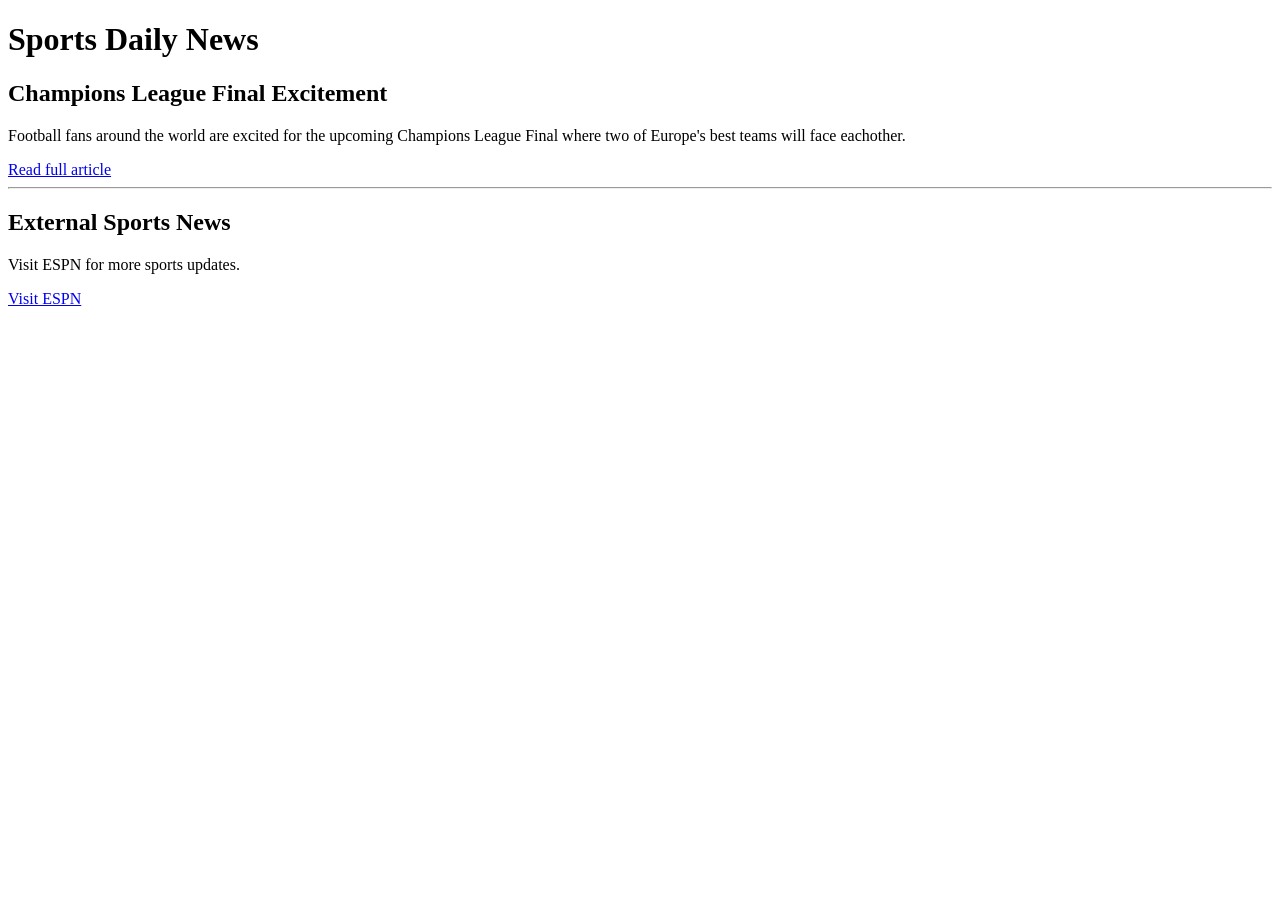
<file: index.html>
<!DOCTYPE html>
<html>

  <head>
    <title>Sports Daily News</title>
  </head>

  <body>
    <h1>Sports Daily News</h1>
    <h2>Champions League Final Excitement</h2>
    <p>Football fans around the world are excited for the upcoming Champions League Final where two of Europe's best teams will face eachother.</p>
    <a href="article.html">Read full article</a>
    <hr>
    <h2>External Sports News</h2>
    <p>Visit ESPN for more sports updates.</p>
    <a href="https://www.espn.com/" target="_blank">
      Visit ESPN
      <a/>
  </body>
</html>
</file>
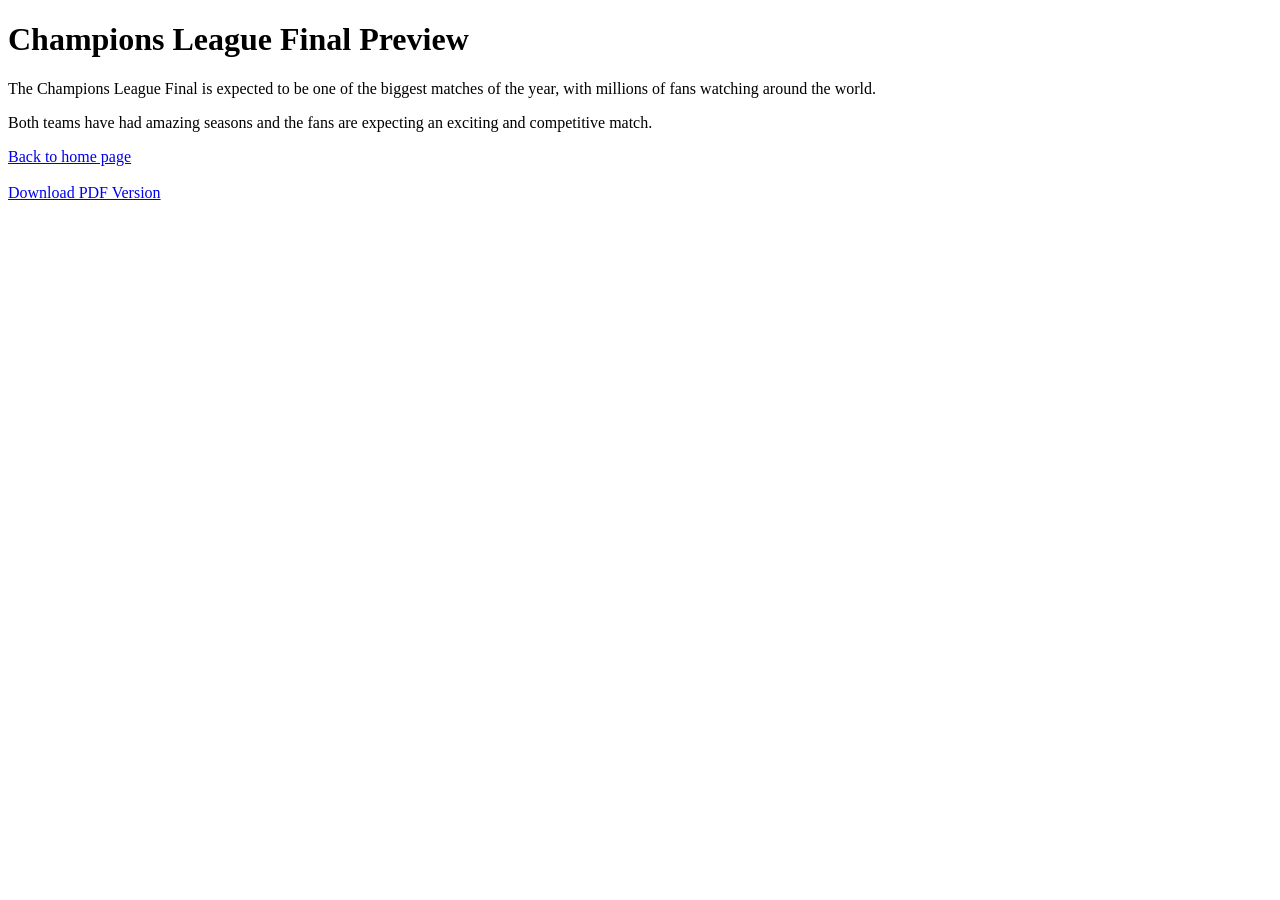
<file: article.html>
<!DOCTYPE html>
<html>
  
<head>
  <title>Champions League Article</title>
</head>

  <body>
    <h1>Champions League Final Preview</h1>
    <p>The Champions League Final is expected to be one of the biggest matches of the year, with millions of fans watching around the world.</p>
    <p>Both teams have had amazing seasons and the fans are expecting an exciting and competitive match.</p>
    <a href="index.html">Back to home page</a>
    <br><br>
    <a href="documents/article.pdf" target="_blank">
      Download PDF Version
    </a>
  </body>
</html>
</file>
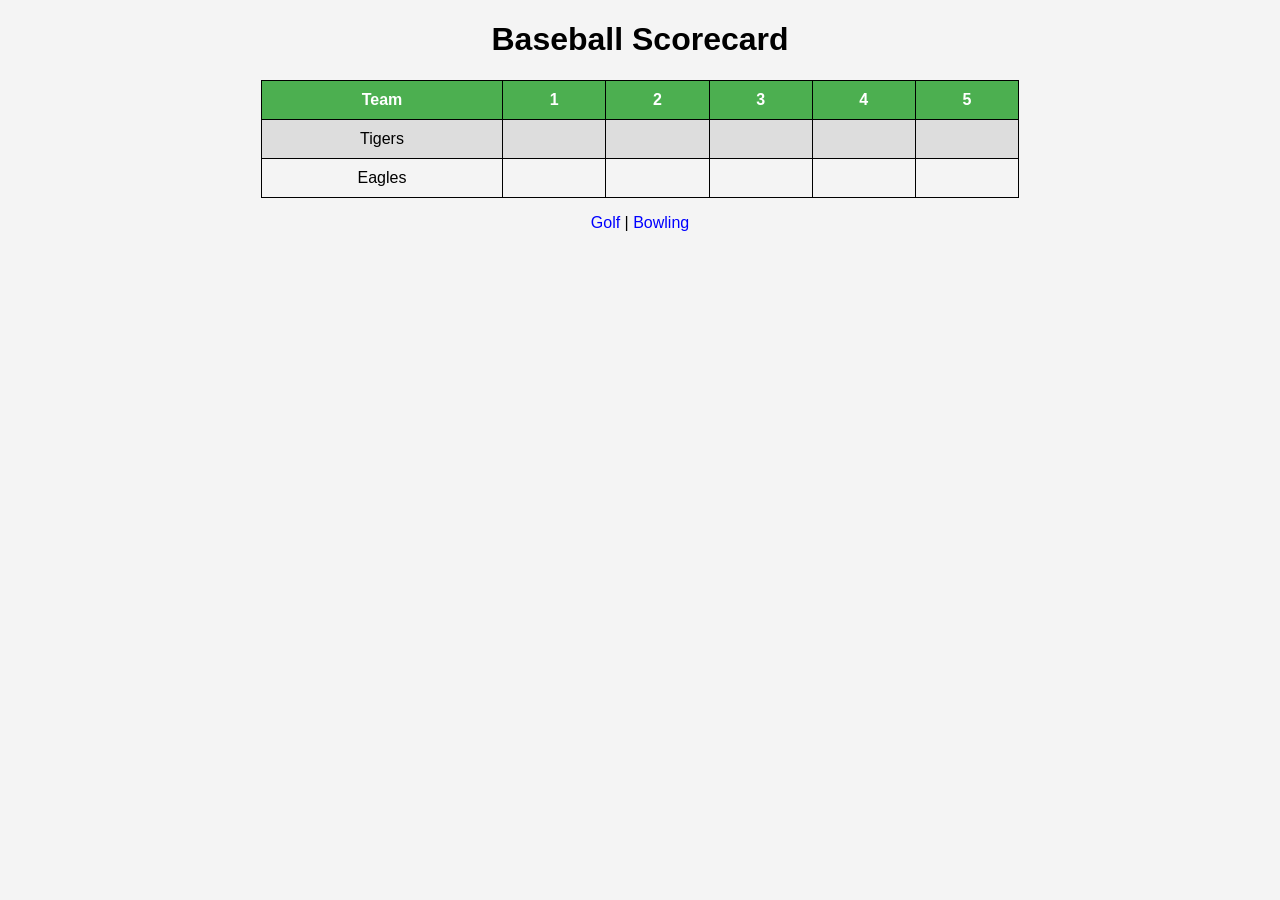
<file: baseball.html>
<!DOCTYPE html>
<html>
<head>
<title>Baseball Scorecard</title>
<link rel="stylesheet" href="style.css">
</head>
<body>

<h1>Baseball Scorecard</h1>

<table>

<tr>
<th>Team</th>
<th>1</th><th>2</th><th>3</th><th>4</th><th>5</th>
</tr>

<tr>
<td>Tigers</td>
<td></td><td></td><td></td><td></td><td></td>
</tr>

<tr>
<td>Eagles</td>
<td></td><td></td><td></td><td></td><td></td>
</tr>

</table>

<p><a href="index.html">Golf</a> | <a href="bowling.html">Bowling</a></p>

</body>
</html>
</file>
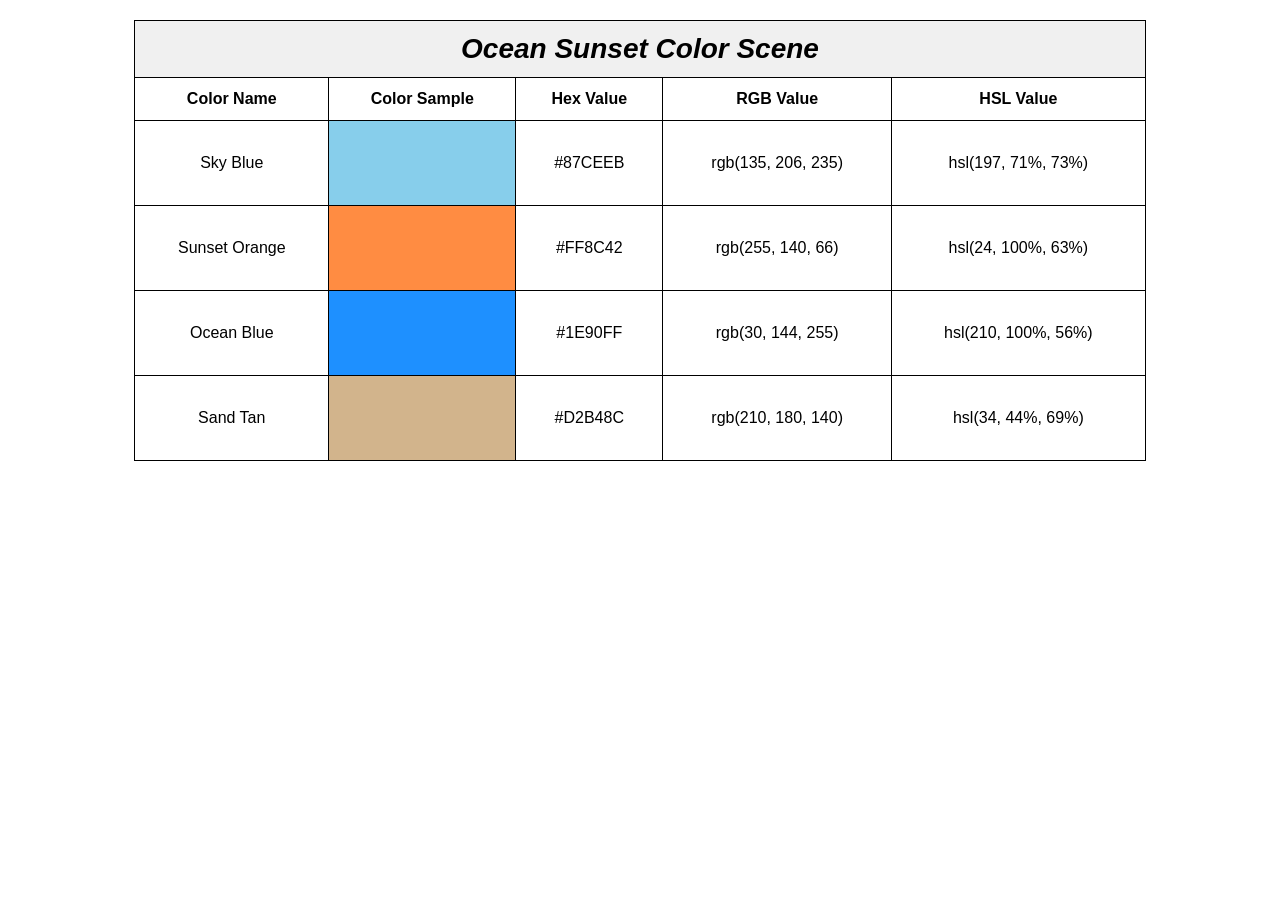
<file: color_scheme.html>
<!DOCTYPE html>
<html>
<head>
<title>Ocean Sunset Color Scene</title>
<style>
table {
border-collapse: collapse;
width: 80%;
margin: 20px auto;
text-align: center;
font-family: Arial, sans-serif;
}

th, td {
border: 1px solid black;
padding: 12px;
}

.scene-title {
font-size: 28px;
font-weight: bold;
font-style: italic;
background-color: #f0f0f0;
}

.color-box {
height: 60px;
}
</style>
</head>
<body>

<table>
<tr>
<th colspan="5" class="scene-title">
Ocean Sunset Color Scene
</th>
</tr>

<tr>
<th>Color Name</th>
<th>Color Sample</th>
<th>Hex Value</th>
<th>RGB Value</th>
<th>HSL Value</th>
</tr>

<tr>
<td>Sky Blue</td>
<td class="color-box" style="background-color:#87CEEB;"></td>
<td>#87CEEB</td>
<td>rgb(135, 206, 235)</td>
<td>hsl(197, 71%, 73%)</td>
</tr>

<tr>
<td>Sunset Orange</td>
<td class="color-box" style="background-color:#FF8C42;"></td>
<td>#FF8C42</td>
<td>rgb(255, 140, 66)</td>
<td>hsl(24, 100%, 63%)</td>
</tr>

<tr>
<td>Ocean Blue</td>
<td class="color-box" style="background-color:#1E90FF;"></td>
<td>#1E90FF</td>
<td>rgb(30, 144, 255)</td>
<td>hsl(210, 100%, 56%)</td>
</tr>

<tr>
<td>Sand Tan</td>
<td class="color-box" style="background-color:#D2B48C;"></td>
<td>#D2B48C</td>
<td>rgb(210, 180, 140)</td>
<td>hsl(34, 44%, 69%)</td>
</tr>

</table>

</body>
</html>
</file>
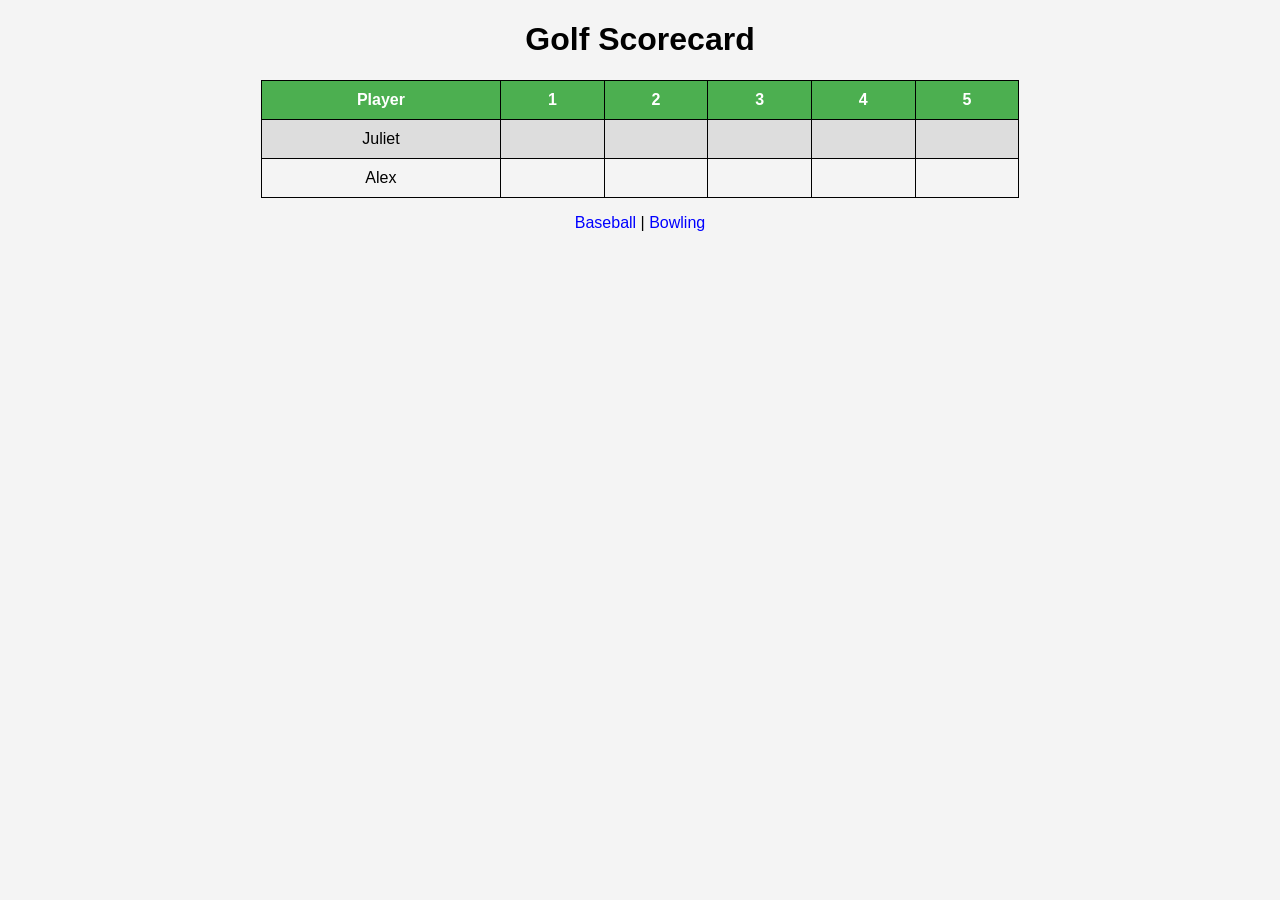
<file: golf.html>
<!DOCTYPE html>
<html>
<head>
<title>Golf Scorecard</title>
<link rel="stylesheet" href="style.css">
</head>
<body>

<h1>Golf Scorecard</h1>

<table>
<tr>
<th>Player</th>
<th>1</th><th>2</th><th>3</th><th>4</th><th>5</th>
</tr>

<tr>
<td>Juliet</td>
<td></td><td></td><td></td><td></td><td></td>
</tr>

<tr>
<td>Alex</td>
<td></td><td></td><td></td><td></td><td></td>
</tr>

</table>

<p><a href="baseball.html">Baseball</a> | <a href="bowling.html">Bowling</a></p>

</body>
</html>
</file>
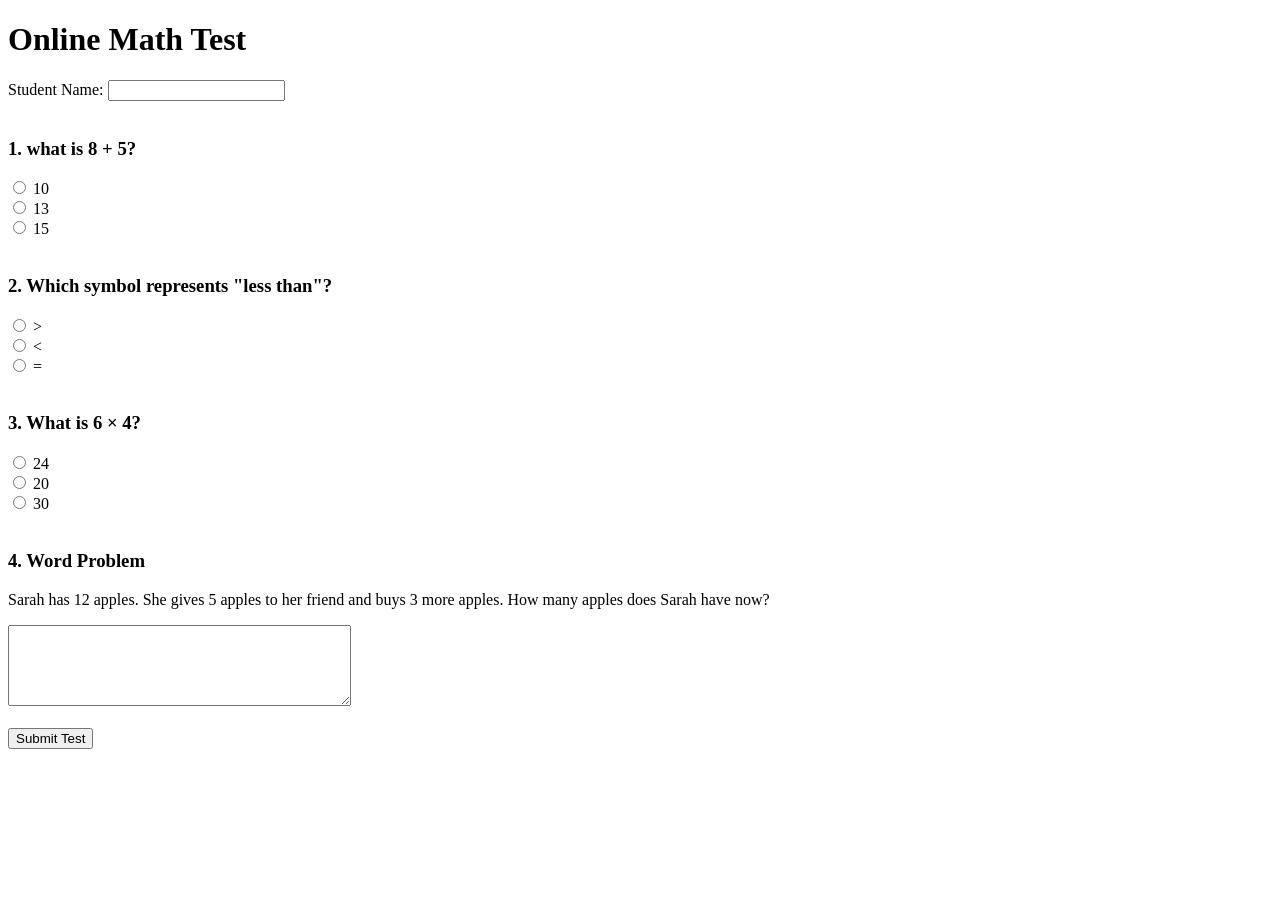
<file: math_test.html>
<!DOCTYPE html>
<html>
  <head>
    <title>Online Maths Test</title>
  </head>
  <body>
    <!--Start of the Math Test-->
    <h1>Online Math Test</h1>
    <form>
      <label for="name">Student Name:</label>
      <input type="text" id="name" name="name">
      <br><br>

      <h3>1. what is 8 + 5?</h3>
      <input type="radio" id="q1a" name="question1" value="10">
      <label for="q1a">10</label><br>

      <input type="radio" id="q1b" name="question1" value="13">
      <label for="q1b">13</label><br>

      <input type="radio" id="q1c" name="question1" value="15">
      <label for="q1c">15</label><br><br>

      <h3>2. Which symbol represents "less than"?</h3>
      <input type="radio" id="q2a" name="question2" value=">">
      <label for="q2a">&gt;</label><br>

      <input type="radio" id="q2b" name="question2" value="<">
      <label for="q2b">&lt;</label><br>

      <input type="radio" id="q2c" name="question2" value="=">
      <label for="q2c">&equals;</label><br><br>

      <h3>3. What is 6 &times; 4?</h3>
      <input type="radio" id="q3a" name="question3" value="24">
      <label for="q3a">24</label><br>

      <input type="radio" id="q3b" name="question3" value="20">
      <label for="q3b">20</label><br>

      <input type="radio" id="q3c" name="question3" value="30">
      <label for="q3c">30</label><br><br>

      <h3>4. Word Problem</h3>
      <p>
        Sarah has 12 apples. She gives 5 apples to her friend and buys 3 more apples. How many apples does Sarah have now?
      </p>

      <textarea id="wordProblem" name="wordProblem" rows="5" cols="40">
      </textarea>
      <br><br>

      <input type="submit" value="Submit Test">
    </form>

    <!-- End of the Math Test -->

  </body>
</html>
</file>
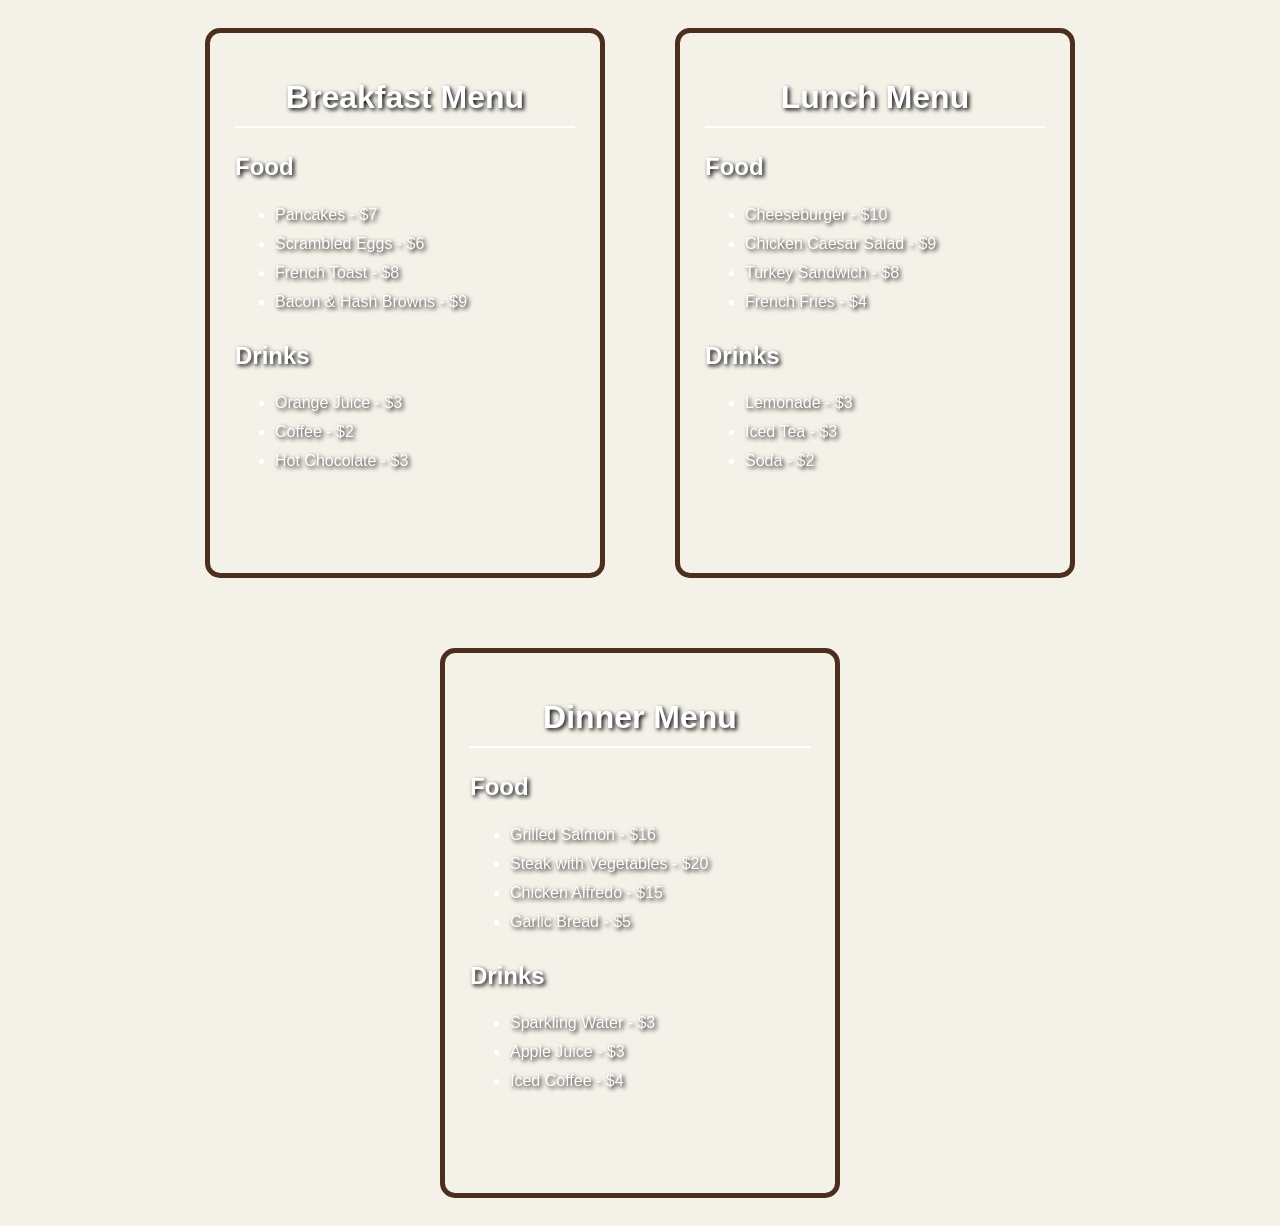
<file: restaurant-menu.html>
<!DOCTYPE html>
<html>
<head>
<title>Restaurant Menus</title>
<style>
body {
background-color: #f4f1e8;
font-family: Arial, sans-serif;
display: flex;
justify-content: center;
gap: 30px;
flex-wrap: wrap;
}

.menu {
width: 400px;
height: 550px;
padding: 25px; /* Padding */
margin: 20px; /* Margin */
border: 5px solid #4b2e1e; /* Border */
border-radius: 15px;
color: white;
text-shadow: 2px 2px 4px black;
background-size: cover;
background-repeat: no-repeat;
background-position: center;
box-sizing: border-box;
}

.breakfast {
background-image: url("https://images.unsplash.com/photo-1533089860892-a9f6f8b9f7d2?w=1200");
}

.lunch {
background-image: url("https://images.unsplash.com/photo-1540189549336-e6e99c3679fe?w=1200");
}

.dinner {
background-image: url("https://images.unsplash.com/photo-1555939594-58d7cb561ad1?w=1200");
}

h1 {
text-align: center;
border-bottom: 2px solid white;
padding-bottom: 10px;
}

h2 {
margin-top: 25px;
}

ul {
line-height: 1.8;
}
</style>
</head>
<body>

<div class="menu breakfast">
<h1>Breakfast Menu</h1>

<h2>Food</h2>
<ul>
<li>Pancakes - $7</li>
<li>Scrambled Eggs - $6</li>
<li>French Toast - $8</li>
<li>Bacon & Hash Browns - $9</li>
</ul>

<h2>Drinks</h2>
<ul>
<li>Orange Juice - $3</li>
<li>Coffee - $2</li>
<li>Hot Chocolate - $3</li>
</ul>
</div>

<div class="menu lunch">
<h1>Lunch Menu</h1>

<h2>Food</h2>
<ul>
<li>Cheeseburger - $10</li>
<li>Chicken Caesar Salad - $9</li>
<li>Turkey Sandwich - $8</li>
<li>French Fries - $4</li>
</ul>

<h2>Drinks</h2>
<ul>
<li>Lemonade - $3</li>
<li>Iced Tea - $3</li>
<li>Soda - $2</li>
</ul>
</div>

<div class="menu dinner">
<h1>Dinner Menu</h1>

<h2>Food</h2>
<ul>
<li>Grilled Salmon - $16</li>
<li>Steak with Vegetables - $20</li>
<li>Chicken Alfredo - $15</li>
<li>Garlic Bread - $5</li>
</ul>

<h2>Drinks</h2>
<ul>
<li>Sparkling Water - $3</li>
<li>Apple Juice - $3</li>
<li>Iced Coffee - $4</li>
</ul>
</div>

</body>
</html>
</file>
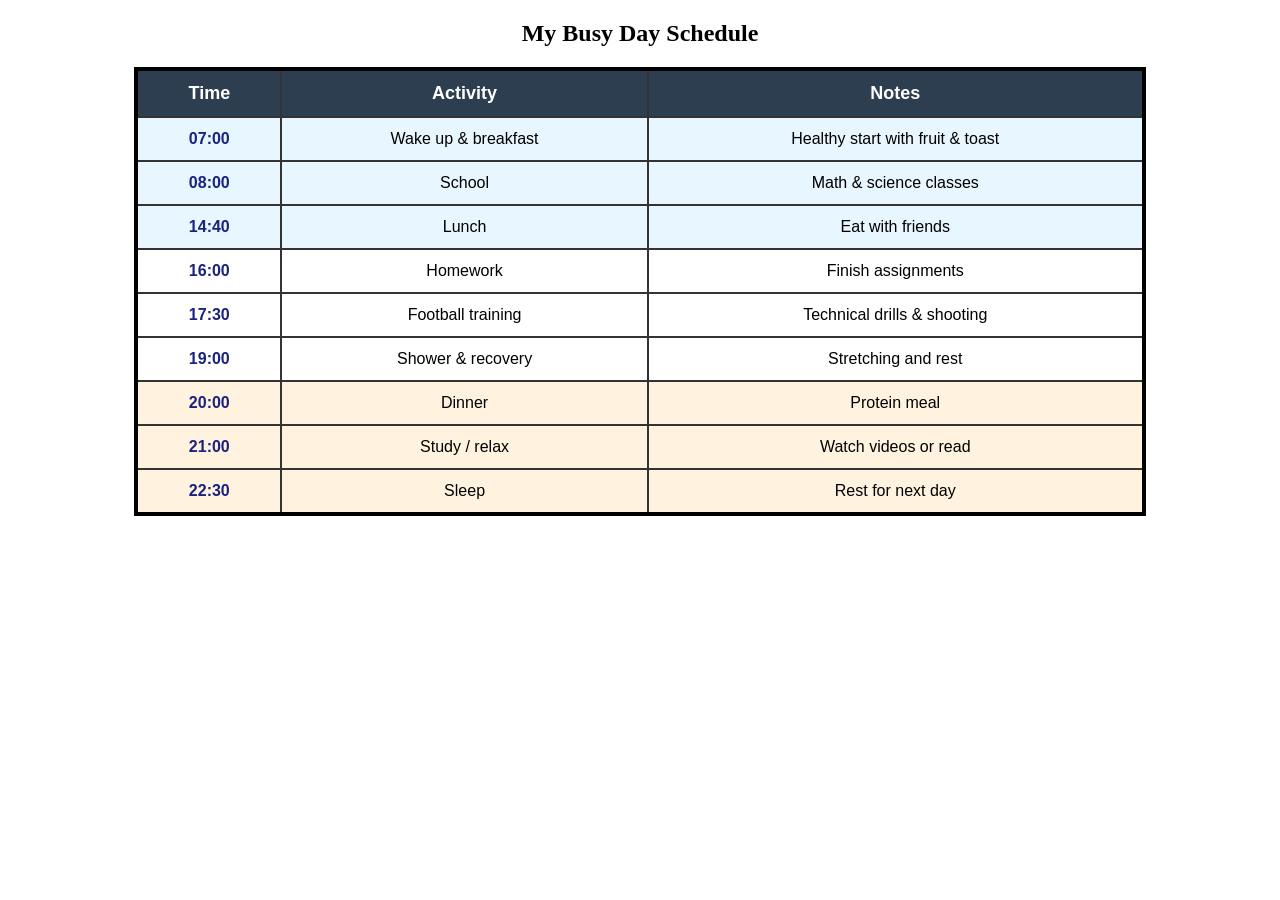
<file: schedule.html>
<!DOCTYPE html>
<html lang="en">
<head>
<meta charset="UTF-8">
<title>My Busy Day Schedule</title>

<style>
/* Table styling */
table {
width: 80%;
margin: 20px auto;
border-collapse: collapse;
font-family: Arial, sans-serif;
}

/* All table cells */
td, th {
border: 2px solid #333;
padding: 12px;
text-align: center;
}

/* Table header */
th {
background-color: #2c3e50;
color: white;
font-size: 18px;
}

/* Whole row styling (example: morning row) */
.morning-row {
background-color: #e8f6ff;
}

/* Another row styling */
.evening-row {
background-color: #fff3e0;
}

/* Column styling using class */
.time-column {
font-weight: bold;
color: #1a237e;
}

/* ID styling for table */
#scheduleTable {
border: 4px solid #000;
}

/* Hover effect for rows */
tr:hover {
background-color: #d1ffd6;
}
</style>

</head>

<body>

<h2 style="text-align:center;">My Busy Day Schedule</h2>

<table id="scheduleTable">

<tr>
<th>Time</th>
<th>Activity</th>
<th>Notes</th>
</tr>

<tr class="morning-row">
<td class="time-column">07:00</td>
<td>Wake up & breakfast</td>
<td>Healthy start with fruit & toast</td>
</tr>

<tr class="morning-row">
<td class="time-column">08:00</td>
<td>School</td>
<td>Math & science classes</td>
</tr>

<tr class="morning-row">
<td class="time-column">14:40</td>
<td>Lunch</td>
<td>Eat with friends</td>
</tr>

<tr>
<td class="time-column">16:00</td>
<td>Homework</td>
<td>Finish assignments</td>
</tr>

<tr>
<td class="time-column">17:30</td>
<td>Football training</td>
<td>Technical drills & shooting</td>
</tr>

<tr>
<td class="time-column">19:00</td>
<td>Shower & recovery</td>
<td>Stretching and rest</td>
</tr>

<tr class="evening-row">
<td class="time-column">20:00</td>
<td>Dinner</td>
<td>Protein meal</td>
</tr>

<tr class="evening-row">
<td class="time-column">21:00</td>
<td>Study / relax</td>
<td>Watch videos or read</td>
</tr>

<tr class="evening-row">
<td class="time-column">22:30</td>
<td>Sleep</td>
<td>Rest for next day</td>
</tr>

</table>

</body>
</html>
</file>
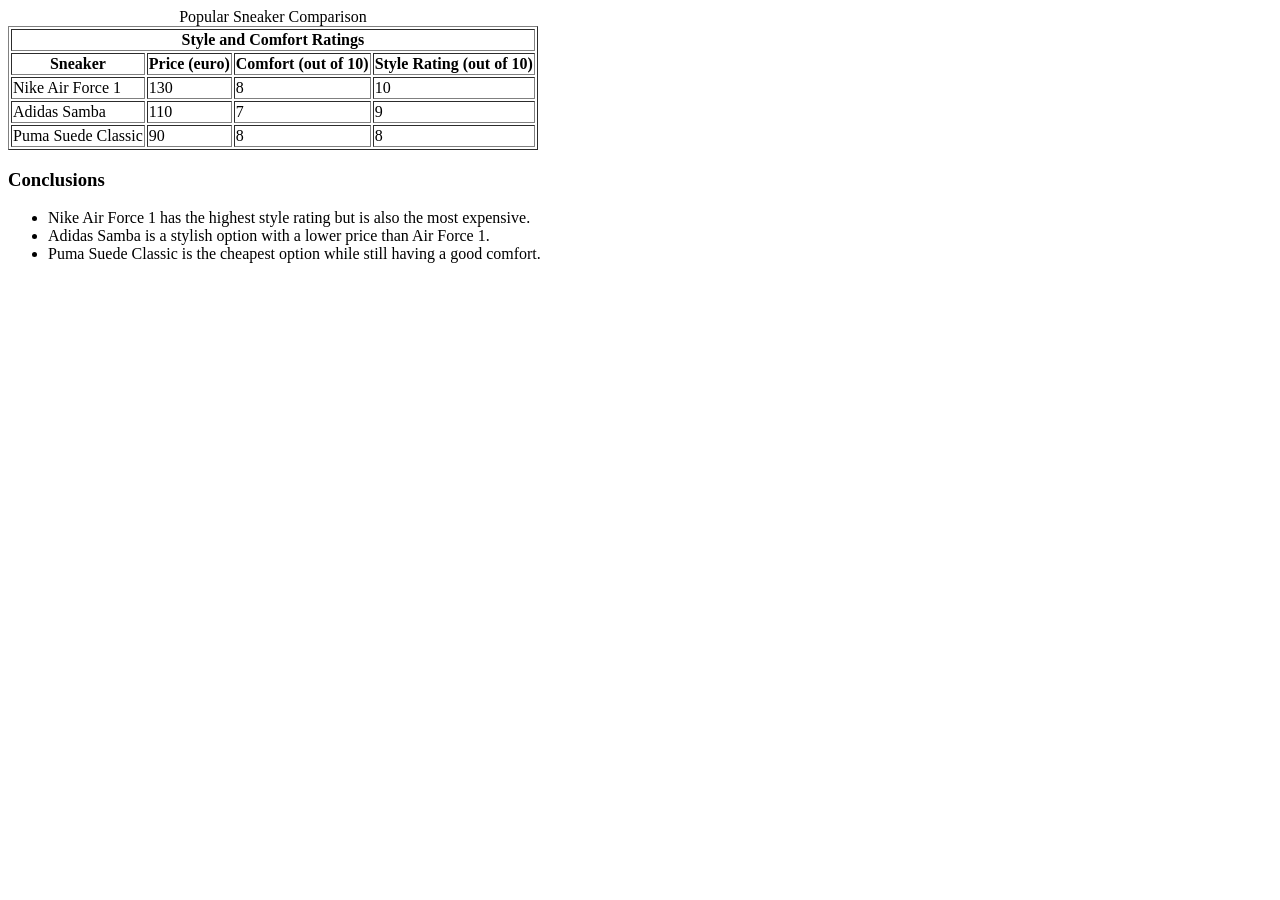
<file: sneakers.html>
<!DOCTYPE html>
<html>
  <head>
    <title>Sneaker Comparison</title>
  </head>
  
  <body>

    <table border="1">
      <caption>Popular Sneaker Comparison</caption>
      <tr>
        <th colspan="4">Style and Comfort Ratings</th>
      </tr>

      <tr>
        <th>Sneaker</th>
        <th>Price (euro)</th>
        <th>Comfort (out of 10)</th>
        <th> Style Rating (out of 10)</th>
      </tr>

      <tr>
        <td>Nike Air Force 1</td>
        <td>130</td>
        <td>8</td>
        <td>10</td>
      </tr>

      <tr>
        <td>Adidas Samba</td>
        <td>110</td>
        <td>7</td>
        <td>9</td>
      </tr>

      <tr>
        <td>Puma Suede Classic</td>
        <td>90</td>
        <td>8</td>
        <td>8</td>
      </tr>

    </table>

    <h3>Conclusions</h3>

    <ul>
      <li>Nike Air Force 1 has the highest style rating but is also the most expensive.</li>
      <li>Adidas Samba is a stylish option with a lower price than Air Force 1.</li>
      <li>Puma Suede Classic is the cheapest option while still having a good comfort.</li>
    </ul>
  </body>
</html>
</file>
<file: style.css>
body{
font-family:Arial,sans-serif;
background:#f4f4f4;
text-align:center;
}

table{
margin:auto;
border-collapse:collapse;
width:60%;
}

th,td{
border:1px solid black;
padding:10px;
}

th{
background:#4CAF50;
color:white;
}

tr:nth-child(even){
background:#dddddd;
}

tr:hover{
background:#ffff99;
}

a{
text-decoration:none;
color:blue;
}

a:hover{
color:red;
}
</file>
